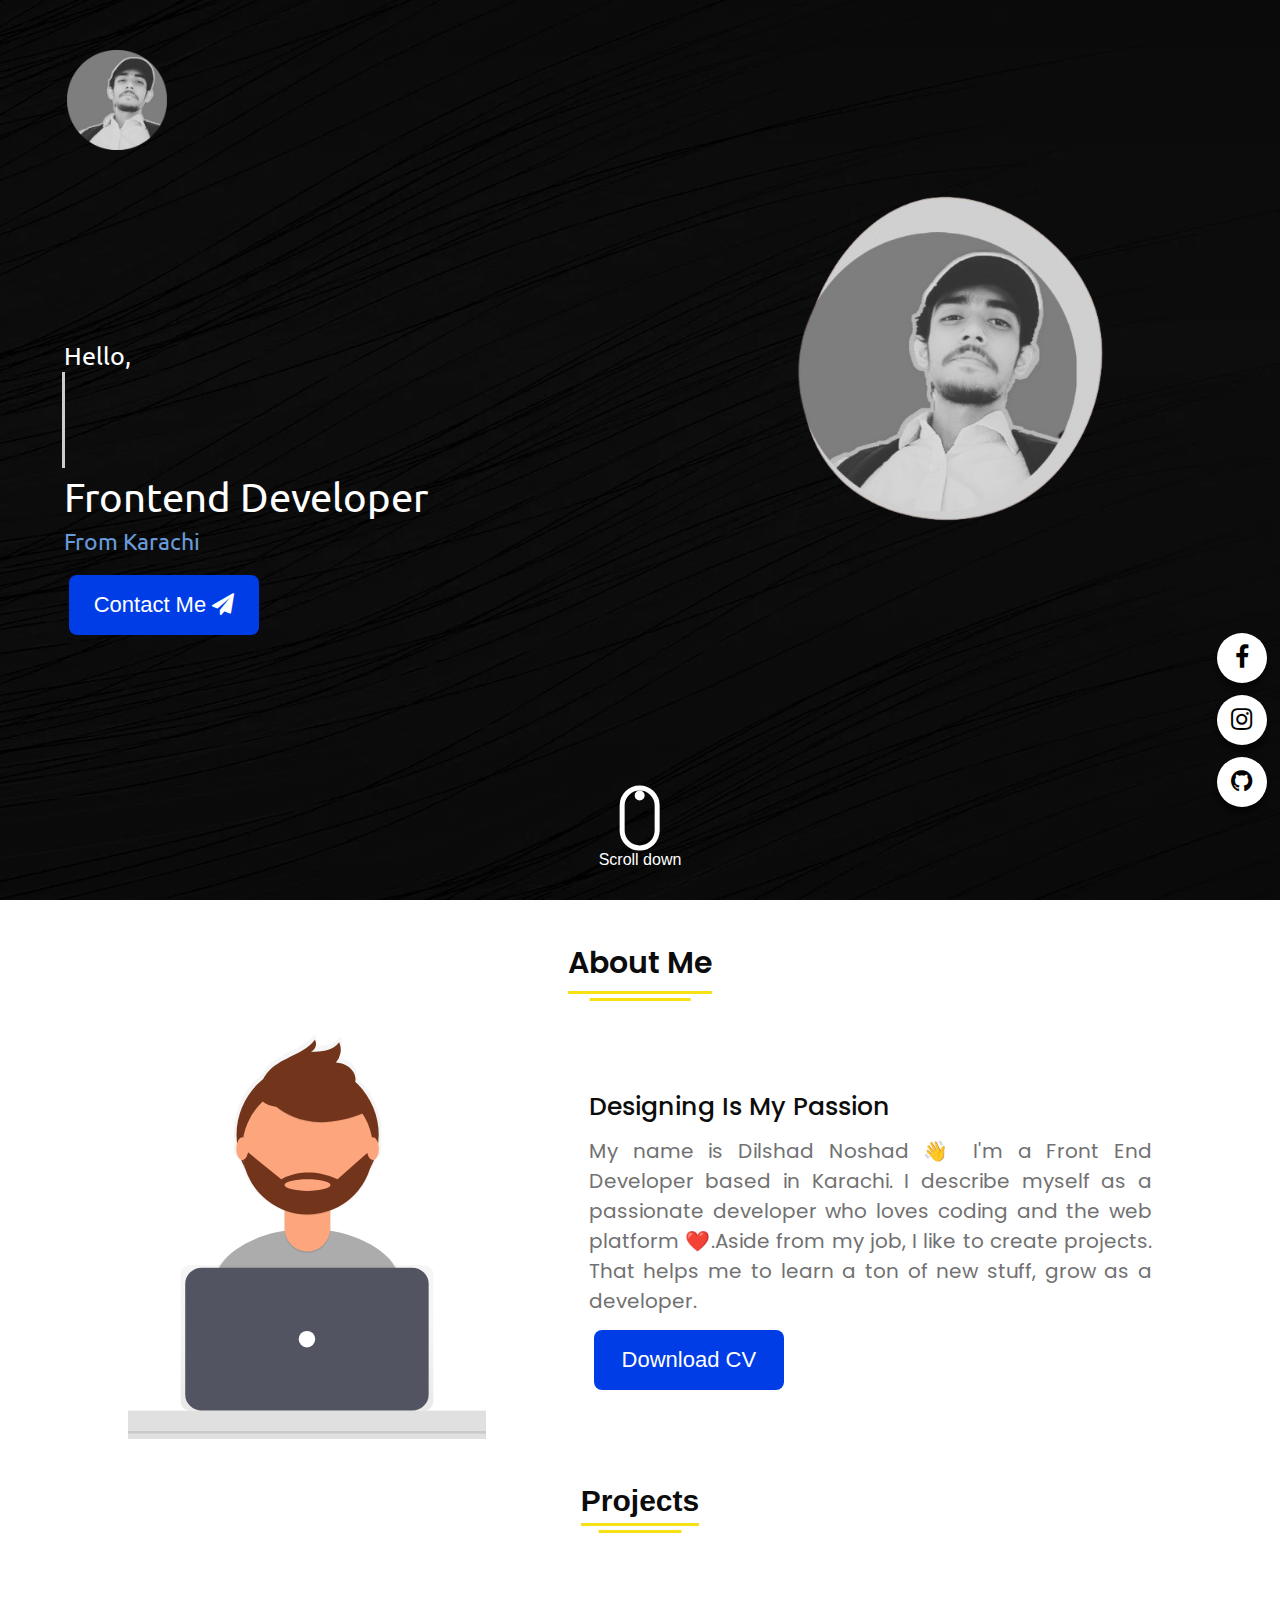
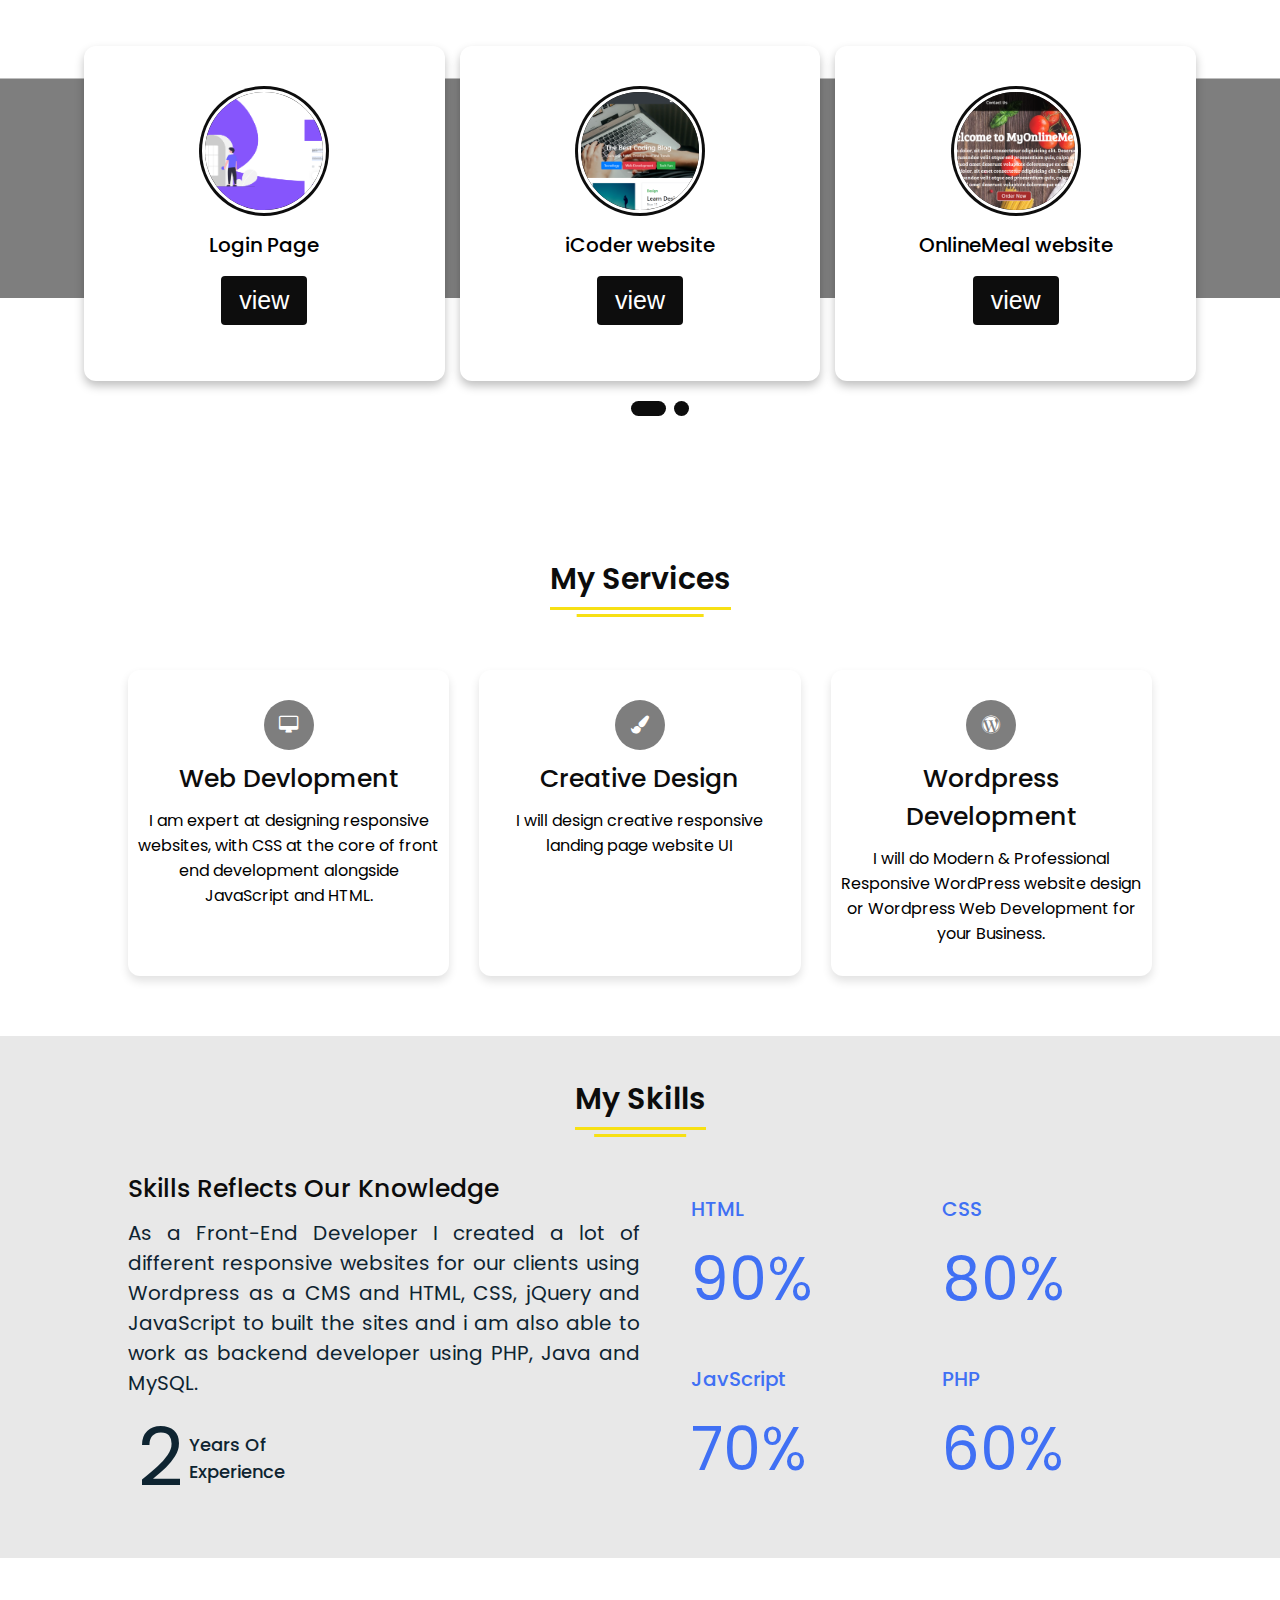
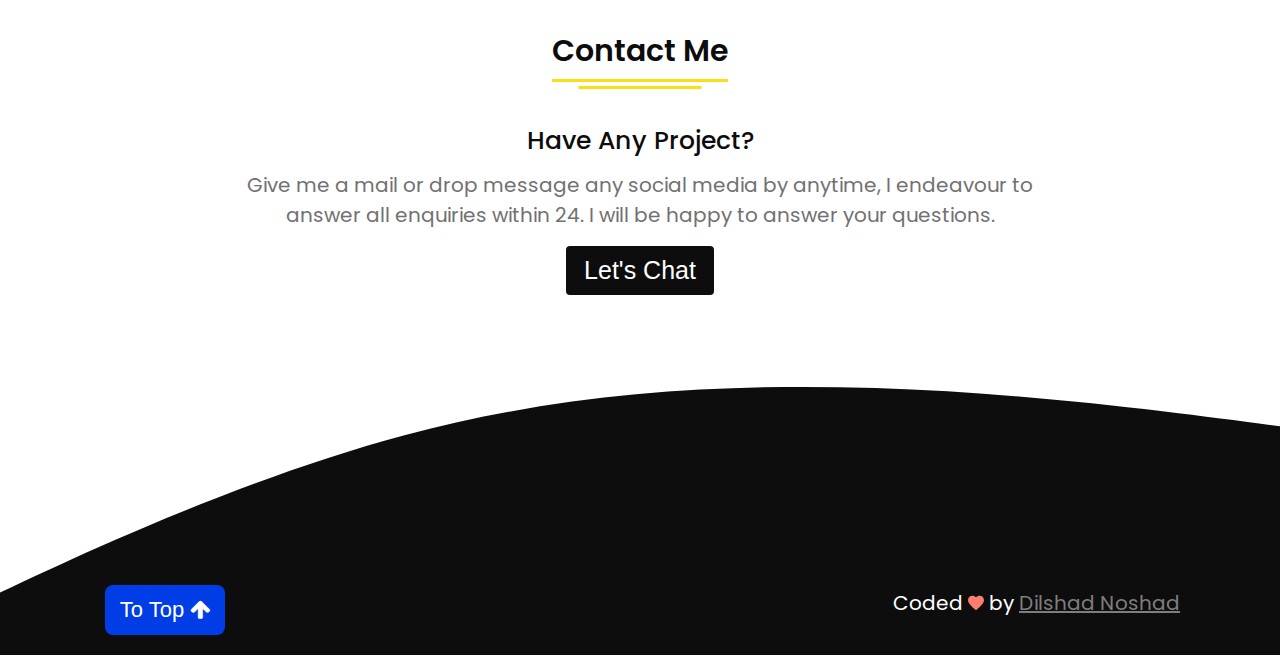
<file: index.html>
<!DOCTYPE html>
<html lang="en">

<head>
  <meta charset="UTF-8">
  <meta http-equiv="X-UA-Compatible" content="IE=edge">
  <meta name="viewport" content="width=device-width, initial-scale=1.0">
  <title>frontendd.com | Portfoliyo website of Dilshad Noshad</title>
  <meta name="description" content="Generated by frontend Portfoliyo">
  <link rel="stylesheet" href="style.css">
  <link rel="stylesheet" href="https://cdnjs.cloudflare.com/ajax/libs/font-awesome/4.7.0/css/font-awesome.min.css">
  <link rel="shortcut icon" type="image/x-icon" href="1623427654.ico">
</head>
<body>
  <div id="preloader"></div>
  <header>
    <div class="menu-toggle" id="hamburger">
      <i class="fa fa-bars"></i>
    </div>
    <div class="overlay"></div>
    <div class="containerone">
      <nav>
        <img id="brand" src="circle-cropped.webp" alt="">
        <ul>
          <li><a href="#home">Home</a></li>
          <li><a href="#about">About</a></li>
          <li><a href="#services">Services</a></li>
          <li><a href="Contact.html">Contact</a></li>
        </ul>
      </nav>
    </div>
    <section class="home" id="home">
      <div class="home-content">
        <div class="text">
          <div class="text-one">Hello,</div>
          <div class="typewriter">
            <div class="text-two"><span class="typed-text"></span><span class="cursor">&nbsp;</span></div>
          </div>
          <div class="text-three">Frontend Developer</div>
          <div class="text-four">From Karachi</div>
        </div>
        <div>
          <div class="button-group">
            <a href="Contact.html">
            <button class="ripple-button button-blue">Contact Me <i class="fa fa-paper-plane" aria-hidden="true"></i></button></a>
          </div>
          <img id="sliderimg" src="blobdn.webp" alt="">
        </div>
    </section>

    <section>
      <div class="social-menu">
        <ul>
          <li><a href="https://www.facebook.com/dilshad.noshad.7" target="_blank"><i class="fa fa-facebook"></i></a>
          </li>
          <li><a href="https://www.instagram.com/dilshad_noshad009/" target="_blank"><i class="fa fa-instagram"></i></a>
          </li>
          <li><a href="https://github.com/DilshadNoshad" target="_blank"><i class="fa fa-github"></i></a></li>
        </ul>
      </div>
    </section>

    <section>
      <div id="scroll-down-animation">
        <span class="mouse">
          <span class="move"></span>
        </span>
        <h2>Scroll down</h2>
      </div>
    </section>
  </header>

  <main>
    <section class="about" id="about">
      <div class="content">
        <div class="title"><span>About Me</span></div>
        <div class="about-details">
          <div class="left">
            <img src="designer.svg" alt="">
          </div>
          <div class="right">
            <div class="topic">Designing Is My Passion</div>
            <p>My name is Dilshad Noshad 👋 I'm a Front End Developer based in Karachi. I describe myself as a passionate developer who loves coding and the web platform ❤️.Aside from my job, I like to create projects. That helps me to learn a ton of new stuff, grow as a developer.
            </p>
            <div class="button-group">
              <a href="" download="DilshadNoshad_resume">
              <button class="ripple-button button-blue" >Download CV</button></a>
            </div>
          </div>
        </div>
      </div>
    </section>

    <section class="projects">
      <div class="title"><span>Projects</span></div>
      <div class="containerpro">
        <input type="radio" name="dot" id="one">
        <input type="radio" name="dot" id="two">
        <div class="main-card">
          <div class="cards">
            <div class="card">
             <div class="content">
               <div class="img">
                 <img src="img1.webp" alt="smartsupport24by7.com/login">
               </div>
               <div class="details">
                 <div class="name">Login Page</div>
                 <div class="button">
                  <a href="https://smartsupport24by7.com/users/" target="_blank"><button >view</button></a>
                </div>
               </div>
               
             </div>
            </div>
            <div class="card">
             <div class="content">
               <div class="img">
                 <img src="img2.webp" alt="dilshadnoshad.github.io/iCoderBoostrap">
               </div>
               <div class="details">
                 <div class="name">iCoder website</div>
                 <div class="button">
                  <a href="https://dilshadnoshad.github.io/iCoderBoostrap/" target="_blank"><button >view</button></a>
                </div>
               </div>
               
             </div>
            </div>
            <div class="card">
             <div class="content">
               <div class="img">
                 <img src="img3.webp" alt="dilshadnoshad.github.io/FoodDeliveryCSS/">
               </div>
               <div class="details">
                 <div class="name">OnlineMeal website</div>
                 <div class="button">
                  <a href="https://dilshadnoshad.github.io/FoodDeliveryCSS/" target="_blank"><button >view</button></a>
                </div>
               </div>
               
             </div>
            </div>
          </div>
          <div class="cards">
            <div class="card">
             <div class="content">
               <div class="img">
                 <img src="img4.webp" alt="dilshadnoshad.github.io/Responsive-Contact-form/">
               </div>
               <div class="details">
                 <div class="name">Contact form</div>
                 <div class="button">
                  <a href="https://dilshadnoshad.github.io/Responsive-Contact-form/" target="_blank"><button >view</button></a>
                </div>
               </div>
               
             </div>
            </div>
            <div class="card">
             <div class="content">
               <div class="img">
                 <img src="img5.webp" alt="hosservices.com">
               </div>
               <div class="details">
                 <div class="name">Team hosservices website</div>
                 <div class="button">
                  <a href="https://hosservices.com/" target="_blank"><button >view</button></a>
                </div>
               </div>
               
             </div>
            </div>
            <div class="card">
             <div class="content">
               <div class="img">
                 <img src="img6.webp" alt="smartlearning.pk">
               </div>
               <div class="details">
                 <div class="name">Book Website</div>
                 <div class="button">
                  <a href="https://smartlearning.pk/" target="_blank"><button >view</button></a>
                </div>
               </div>
               
             </div>
            </div>
          </div>
          
        </div>
        <div class="point">
          <label for="one" class=" active one"></label>
          <label for="two" class="two"></label>
        </div>
      </div>
    </section>
    <!-- My Services Section Start -->
    <section class="services" id="services">
      <div class="content">
        <div class="title"><span>My Services</span></div>
        <div class="boxes">
          <div class="box">
            <div class="icon">
              <i class="fa fa-desktop"></i>
            </div>
            <div class="topic">Web Devlopment</div>
            <p style="
    font-size: 1.6rem;
">I am expert at designing responsive websites, with CSS at the core of front end development alongside JavaScript and HTML.</p>
          </div>
          <div class="box">
            <div class="icon">
              <i class="fa fa-paint-brush"></i>
            </div>
            <div class="topic">Creative Design</div>
            <p style="
    font-size: 1.6rem;
">I will design creative responsive landing page website UI</p>
          </div>
          <div class="box">
            <div class="icon">
              <i class="fa fa-wordpress"></i>
            </div>
            <div class="topic">Wordpress Development</div>
            <p style="
    font-size: 1.6rem;
">I will do Modern & Professional Responsive WordPress website design or Wordpress Web Development for your Business.</p>
          </div>
<!--          <div class="box">-->
<!--            <div class="icon">-->
<!--              <i class="fa fa-android"></i>-->
<!--            </div>-->
<!--            <div class="topic">Icon Design</div>-->
<!--            <p style="-->
<!--    font-size: 1.2rem;-->
<!--">Lorem ipsum dolor sit amet, consectetur adipisicing elit. Mollitia autem quam odio, qui voluptatem-->
<!--              eligendi?</p>-->
<!--          </div>-->
<!--          <div class="box">-->
<!--            <div class="icon">-->
<!--              <i class="fa fa-camera-retro"></i>-->
<!--            </div>-->
<!--            <div class="topic">Photography</div>-->
<!--            <p style="-->
<!--    font-size: 1.2rem;-->
<!--">Lorem ipsum dolor sit amet, consectetur adipisicing elit. Mollitia autem quam odio, qui voluptatem-->
<!--              eligendi?</p>-->
<!--          </div>-->
<!--          <div class="box">-->
<!--            <div class="icon">-->
<!--              <i class="fa fa-tablet-alt"></i>-->
<!--            </div>-->
<!--            <div class="topic">Apps Devlopment</div>-->
<!--            <p style="-->
<!--    font-size: 1.2rem;-->
<!--">Lorem ipsum dolor sit amet, consectetur adipisicing elit. Mollitia autem quam odio, qui voluptatem-->
<!--              eligendi?</p>-->
<!--          </div>-->
        </div>
      </div>
    </section>

    <section class="skills" id="skills">
      <div class="content">
        <div class="title"><span>My Skills</span></div>
        <div class="skills-details">
          <div class="text">
            <div class="topic">Skills Reflects Our Knowledge</div>
            <p>As a Front-End Developer I created a lot of different responsive websites for our clients using Wordpress as a CMS and HTML, CSS, jQuery and JavaScript to built the sites and i am also able to work as backend developer using PHP, Java and MySQL.</p>
            <div class="experience">
              <div class="num">2</div>
              <div class="exp">Years Of <br> Experience</div>
            </div>
          </div>
          <div class="boxes">
            <div class="box">
              <div class="topic">HTML</div>
              <div class="per">90%</div>
            </div>
            <div class="box">
              <div class="topic">CSS</div>
              <div class="per">80%</div>
            </div>
            <div class="box">
              <div class="topic">JavScript</div>
              <div class="per">70%</div>
            </div>
            <div class="box">
              <div class="topic">PHP</div>
              <div class="per">60%</div>
            </div>
          </div>
        </div>
      </div>
    </section>

    <!-- Contact Me section Start -->
    <section class="contact" id="contact">
      <div class="content">
        <div class="title"><span>Contact Me</span></div>
        <div class="text">
          <div class="topic">Have Any Project?</div>
          <p>Give me a mail or drop message any social media by anytime, I endeavour to answer all enquiries within 24. I will be happy to answer your questions.</p>
          <div class="button">
            <a href="Contact.html"><button >Let's Chat</button></a>
          </div>
        </div>
      </div>
    </section>
  </main>

  <!-- Footer Section Start -->
  <footer>
    <div class="Footer__StyledWrapper-sc-1q5z2ep-0 efkgJC"><span class="Footer__StyledButton-sc-1q5z2ep-1 gLFmOC">
      <div class="button-group">
        <a href="#home">
      <button id="top" class="ripple-button button-blue">To Top <i class="fa fa-arrow-up" aria-hidden="true"></i> </button></a>
    </div>
  </span><p class="Footer__StyledText-sc-1q5z2ep-2 khwEoh">Coded <svg viewBox="0 0 38 35" fill="none" xmlns="http://www.w3.org/2000/svg" class="Heart__StyledSvg-sc-199y27-0 cEgGto"><path d="M19 35L16.245 32.4823C6.46 23.5749 0 17.7003 0 10.4905C0 4.6158 4.598 0 10.45 0C13.756 0 16.929 1.54496 19 3.98638C21.071 1.54496 24.244 0 27.55 0C33.402 0 38 4.6158 38 10.4905C38 17.7003 31.54 23.5749 21.755 32.5014L19 35Z" fill="#FF7D6E" class="Heart__StyledPath-sc-199y27-1 fGqlhA"></path></svg> by <!-- -->  <a id="dinsta" href="https://www.instagram.com/dilshad_noshad009/" target="_blank"><u>Dilshad Noshad</u></a></p></div>
  </footer>
</body>
<script src="script.js"></script>
</html>
</file>
<file: style.css>
/* Google Font CDN Link */
@import url('https://fonts.googleapis.com/css2?family=Poppins:wght@400;500;600;700&family=Ubuntu:wght@400;500;700&display=swap');
@import url('https://fonts.googleapis.com/css?family=Heebo:400,700|Open+Sans:400,700');
* {
    margin: 0;
    padding: 0;
    box-sizing: border-box;
}
/* tpewriter */
.typewriter {
  display: flex;
}
.typewriter p {
  font-size: 3rem;
  padding: 0.5rem;
  font-weight: bold;
  letter-spacing: 0.1rem;
  text-align: center;
  overflow: hidden;
  color: #fff;
}
.typewriter p span.typed-text {
  font-weight: normal;
  color: #dd7732;
}
.typewriter span.cursor {
  display: inline-block;
  background-color: #ccc;
  margin-left: 0.1rem;
  width: 3px;
  animation: blink 1s linear infinite alternate;
}
.typewriter p span.cursor.typing {
  animation: none;
}
@keyframes blink {
  50% {
    opacity: 0;
  }
  100% {
    opacity: 1;
  }
}
/* typing style */
/* .wrapper {
  display: flex;
}

.typing-demo {
  width: 17ch;
  animation: typing 2s steps(18), blink .5s step-end infinite alternate;
  white-space: nowrap;
  overflow: hidden;
  border-right: 3px solid;
  animation-delay: 2s;
  
}

@keyframes typing {
  from {
    width: 0
  }
}
    
@keyframes blink {
  50% {
    border-color: transparent
  }
} */

/* Custom Scroll Bar CSS */
::-webkit-scrollbar {
    width: 12px;
}
::-webkit-scrollbar-track {
    background: #0C0C0C;
}
::-webkit-scrollbar-thumb {
    background: #f7e014ee;
    border-radius: 12px;
    transition: all 0.3s ease;
}

::-webkit-scrollbar-thumb:hover {
    background: #F7E014;
}
html{
    scroll-behavior: smooth;
    font-size: 10px;
    font-family: 'Robote Cn' , sans-serif;
}

a {
    text-decoration: none;
    color: #eee;
}
header{
    width: 100%;
    height: 100vh;
    background: linear-gradient(to bottom, rgba(0,0,0,.3), rgba(0,0,0,.3)), url("background.webp") center no-repeat;
    background-size: cover;
    position: relative;
    overflow: hidden;
}

#preloader{
  background: #fff url(preloader.gif) no-repeat center center;
  background-size: 35%;
  height: 100vh;
  width: 100%;
  position: fixed;
  z-index: 100;
}
.containerone {
    max-width: 120rem;
    width: 90%;
    margin: 0 auto;
}

.menu-toggle{
    position: fixed;
    top: 2.5rem;
    right: 2.5rem;
    color: #eeeeee;
    font-size: 3rem;
    cursor: pointer;
    z-index: 1000;
    display: none;
}

nav{
    padding-top: 5rem;
    display: flex;
    justify-content: space-between;
    align-items: center;
    text-transform: uppercase;
    font-size: 1.6rem;
}

#brand{
    margin: 4px 14px;
    margin: 0px 3px; 
     height: 100px;
     animation-name: spin;
  animation-duration: 9000ms;
  animation-iteration-count: infinite;

}

@keyframes spin {
    0% { opacity: 0; transform: scale(0.5); }
100% { opacity: 1; transform: scale(1); }
}

nav ul {
    display: flex;
    font-family: 'Ubuntu', sans-serif;
}

nav ul li{
    list-style: none;
    transform: translateX(100rem);
    animation: slideIn .5s forwards;
}

nav ul li:nth-child(1){
    animation-delay: 0s;
}
nav ul li:nth-child(2){
    animation-delay: .5s;
}
nav ul li:nth-child(3){
    animation-delay: 1s;
}
nav ul li:nth-child(4){
    animation-delay: 1.5s;
}

nav ul li a {
    padding: 1rem 0;
    margin: 0 3rem;
    position: relative;
    letter-spacing: 2px;
}

nav ul li a:last-child{
    margin-right: 0;
}

nav ul li a::before,
nav ul li a::after{
    content: '';
    position: absolute;
    width: 100%;
    height: 2px;
    background-color: #F7E014;
    left: 0;
    transform: scaleX(0);
    transition: all .5s;
}

nav ul li a::before{
    top: 0;
    transform-origin: left;
}
nav ul li a::after{
    bottom: 0;
    transform-origin: right;
}

.overlay{
    background-color: rgba(77, 77, 77, 0.507);
    position: fixed;
    right: 0;
    left: 0;
    top: 0;
    bottom: 0;
    transition: opacity 650ms;
    transform: scale(0);
    opacity: 0;
    display: none;
}

nav ul li a:hover::before,
nav ul li a:hover::after{
    transform: scaleX(1);
}


@keyframes slideIn{
    from{

    }
    to{
        transform: translateX(0);
    }
}

@media screen and (max-width: 1231px){
    #sliderimg{
        visibility: hidden;
    }
}
@media screen and (max-width: 700px){
    .menu-toggle{
        display: block;
    }
    nav{
        padding-top: 0;
        display: none;
        flex-direction: column;
        justify-content: space-evenly;
        align-items: center;
        height: 100vh;
        text-align: center;

    }
    nav ul {
        flex-direction: column;
    }
    nav ul li{
        margin-top: 5rem;
    }
    nav ul li a{
        margin: 0;
        font-size: 2.5rem;
    }

    .overlay.menu-open,
    nav.menu-open{
        display: flex;
        transform: scale(1);
        opacity: 1;
    }
}

/* //homeContent */
#sliderimg {
    float: right;
    height: 49rem;
      top: 12rem;
    right: 11rem;
    position: absolute;
    animation-name: pop;
    animation-duration: 1000ms;
    animation-timing-function: linear;
    
}
@keyframes pop {
    0% { opacity: 0; transform: scale(0.5); }
100% { opacity: 1; transform: scale(1); }
}
#sliderimg:hover {
    transform: translate(1rem,-1rem);
    transition: transform .5s ease-in-out;
    cursor: pointer;
}

.home {
    height: 75vh;
    width: 100%;
    background-size: cover;
    background-position: center;
    background-attachment: fixed;
    font-family: 'Ubuntu', sans-serif;
}
.home .home-content {
    width: 90%;
    height: 100%;
    margin: auto;
    display: flex;
    flex-direction: column;
    justify-content: center;
}

.home .text-one {
    font-size: 25px;
    color: #fff;
}

.home .text-two {
    color: #F7E014;
    font-size: 6vw;
    font-weight: 600;
    margin-left: -3px;
}

.home .text-three {
    font-size: 40px;
    margin: 5px 0;
    color: #fff;
}

.home .text-four {
    font-size: 23px;
    margin: 5px 0;
    color: #699bd8;
}

.ripple-button {
    width: 19rem;
    height: 6rem;
    
    color: #ffffff;
    
    border: none;
    border-radius: 0.8rem;
    
    outline: none;
    
    transition: box-shadow 0.2s ease;
    
    cursor: pointer;
    position: relative;
    
    overflow: hidden;
    margin-left: 0.5rem;
    font-size: 2.2rem;
  }
  
  span.ripple {
    background-color: rgba(255, 255, 255, 0.25);
    
    border-radius: 50%;
    
    position: absolute;
    
    transform: scale(0);
    animation: ripple 0.6s linear;
  }
  
  .button-blue {
    background-color: #003DE6;
    margin-top: 14px;
  }
  
  .button-blue:focus {
    box-shadow: 0 0 0 0.25rem rgba(25, 87, 255, 0.5);
  }
  
  .button-purple {
    background-color: #3D12B3;
  }
  
  .button-purple:focus {
    box-shadow: 0 0 0 0.25rem rgba(61, 18, 179, 0.5);
  }
  
  @keyframes ripple {
    to {
      transform: scale(4);
      opacity: 0;
    }
  }

/* Scroll icon */

  
  #scroll-down-animation {
    position: absolute;
    top: 93%;
    left: 50%;
    transform: translate(-50%,-50%);
    padding-bottom: 20px;
  }
  
  h2 {
    color: #fff;
    font-family: 'Roboto', 'Arial', sans-serif;
    font-weight: 200;
    font-size: 16px;
  }
  
  .mouse {
    margin: 0px auto;
    display: block;
    border-radius: 50px;
    border: 5px solid #fff;
    height: 65px;
    width: 40px;
    position: relative;
  }
  
  .move {
    position: absolute;
    background-color: #fff;
    height: 10px;
    width: 10px;
    border-radius: 50%;
    left: 50%;
    transform: translateX(-50%);
    animation: move 2s linear infinite;
  }
  
  @keyframes move {
    0% {
      transform: translate(-50%,2px);
      opacity: 0;
    }
    50% {
      transform: translate(-50%,40px);
      opacity: 1;
    }
    100% {
      transform: translate(-50%,49px);
      opacity: 0;
    }
  }
  
/* social icons */
  .social-menu ul {
    position: absolute;
    top: 80%;
    left: 97%;
    transform: translate(-50%, -50%);
    padding: 0;
    margin: 0px;
    display: block;
}
.social-menu ul li {
    list-style: none;
    margin: 12px 10px;
}
.social-menu ul li .fa {
    color: #000000;
    font-size: 25px;
    line-height: 50px;
    transition: .5s;
}
.social-menu ul li .fa:hover {
    color: #ffffff;
}
.social-menu ul li a {
    position: relative;
    display: block;
    width: 50px;
    height: 50px;
    border-radius: 50%;
    background-color: white;
    text-align: center;
    transition: 0.5s;
    transform: translate(0,0px);
    box-shadow: 0px 7px 5px rgba(0, 0, 0, 0.5);
}
.social-menu ul li a:hover {
    transform: rotate(0deg) skew(0deg) translate(0, -10px);
}
.social-menu ul li:nth-child(1) a:hover {
    background-color: #3b5999;
}
.social-menu ul li:nth-child(2) a:hover {
    background: radial-gradient(circle at 30% 107%, #fdf497 0%, #fdf497 5%, #fd5949 45%,#d6249f 60%,#285AEB 90%);
}
.social-menu ul li:nth-child(3) a:hover {
    background-color: #0C0C0C;
}

/* About me section */
  section .content{
    width: 80%;
    margin: 40px auto;
    font-family: 'Poppins', sans-serif;
  }
  .about .about-details{
    display: flex;
    justify-content: space-between;
    align-items: center;
  }
  section .title{
    display: flex;
    justify-content: center;
    margin-bottom: 40px;
  }
  section .title span{
    color: #0C0C0C;
    font-size: 30px;
    font-weight: 600;
    position: relative;
    padding-bottom: 8px;
  }
  section .title span::before,
  section .title span::after{
    content: '';
    position: absolute;
    height: 3px;
    width: 100%;
    background: #F7E014;
    left: 0;
    bottom: 0;
  }
  section .title span::after{
    bottom: -7px;
    width: 70%;
    left: 50%;
    transform: translateX(-50%);
  }
  .about .about-details .left{
    width: 45%;
  }
  .about .left img{
    height: 45vh;
    width: 28vw;
    object-fit: cover;
  }
  .about-details .right{
    width: 55%;
  }
  section  .topic{
    color: #0C0C0C;
    font-size: 25px;
    font-weight: 500;
    margin-bottom: 10px;
  }
  .about-details .right p{
    text-align: justify;
    color: #717171;
    font-size: 2rem;
  }
  section .button{
    margin: 16px 0;
  }
  section .button button{
    outline: none;
    padding: 8px 16px;
    border-radius: 4px;
    font-size: 25px;
    font-weight: 400;
    background: #0D0D0D;
    color: #fff;
    border: 2px solid transparent;
    cursor: pointer;
    transition: all 0.4s ease;
  }
  section .button button:hover{
    border-color: #0D0D0D;
    background-color: #fff;
    color: #0D0D0D;
  }

/* MY SKILLS */
.skills{
  background: #E8E8E8;
}
.skills .content{
  padding: 40px 0;
}
.skills .skills-details{
  display: flex;
  justify-content: space-between;
  align-items: center;
}
.skills-details .text{
  width: 50%;
}
.skills-details p{
  color: #0E2431;
  text-align: justify;
  font-size: 2rem;
}
.skills .skills-details .experience{
 display: flex;
 align-items: center;
 margin: 0 10px;
}
.skills-details .experience .num{
 color: #0E2431;
 font-size: 80px;
}
.skills-details .experience .exp{
 color: #0E2431;
 margin-left: 20px;
 font-size: 18px;
 font-weight: 500;
 margin: 0 6px;
}
.skills-details .boxes{
 width: 45%;
 display: flex;
 flex-wrap: wrap;
 justify-content: space-between;
}
.skills-details .box{
 width: calc(100% / 2 - 20px);
 margin: 20px 0;
}
.skills-details .boxes .topic{
 font-size: 20px;
 color: #4070f4;
}
.skills-details .boxes .per{
 font-size: 60px;
 color: #4070f4;
}

/* My Services CSS */
.services .boxes{
  display: flex;
  flex-wrap: wrap;
  justify-content: space-between;
}
.services .boxes .box{
  margin: 20px 0;
  width: calc(100% / 3 - 20px);
  text-align: center;
  border-radius: 12px;
  padding: 30px 10px;
  box-shadow: 0 5px 10px rgba(0, 0, 0, 0.12);
  cursor: default;
  transition: all 0.4s ease;
}
.services .boxes .box:hover{
  background: #E8E8E8;
  color: #fff;
}
.services .boxes .box .icon{
  height: 50px;
  width: 50px;
  background: #7E7E7E;
  border-radius: 50%;
  text-align: center;
  line-height: 50px;
  font-size: 18px;
  color: #fff;
  margin: 0 auto 10px auto;
  transition: all 0.4s ease;
}
.boxes .box:hover .icon{
  background-color: #0C0C0C;
  color: #fff;
}
.services .boxes .box:hover .topic,
.services .boxes .box:hover p{
  /* color: #0E2431; */
  transition: all 0.4s ease;
}
.services .boxes .box:hover .topic,
.services .boxes .box:hover p{
  color: #0C0C0C;
}
/* Contact Me CSS */
.contact{
  background: #fff;
}
.contact .content{
  margin: 0 auto;
  padding: 30px 0;
}
.contact .text{
  width: 80%;
  text-align: center;
  margin: auto;
  font-size: 2rem;
  color: #717171;
}

/* Footer CSS */
footer{
  padding-top: 100px;
  text-align: center;
  font-family: 'Poppins', sans-serif;
  background: url(footer.svg) no-repeat center center/cover;
}

/*fotter name and btn*/

.efkgJC {
  display: flex;
  -webkit-box-align: center;
  align-items: center;
  -webkit-box-pack: justify;
  justify-content: space-between;
  padding: 13rem 100px 2rem;

}
.cEgGto {
  width: 16px;
  height: 16px;
  margin: 0px 0.5rem;
}

.khwEoh {
  display: flex;
  -webkit-box-align: center;
  align-items: center;
  font-size: 2rem;
  color: #fff;
}

#dinsta{
  margin-left: .5rem;
  margin-left: .5rem;
    color: #7E7E7E;
}

#top{
  width: 12rem;
    height: 5rem;
    font-size: 2.2rem;
}

/*cards project  */
.projects::before{
  content: '';
    position: absolute;
    width: 100%;
    background: #7E7E7E;
    clip-path: inset(47% 0 0 0);
    z-index: -1;
    height: 46%;
}
.containerpro {
  max-width: 120rem;
    width: 90%;
    margin: 0 auto;
  overflow: hidden;
  padding: 80px 0;
}
.containerpro .main-card{
  display: flex;
  justify-content: space-evenly;
  width: 200%;
  transition: 1s;
}
#two:checked ~ .main-card{
  margin-left: -100%;
}
.containerpro .main-card .cards{
  width: calc(100% / 2 - 10px);
  display: flex;
  flex-wrap: wrap;
  margin: 0 20px;
  justify-content: space-between;
}
.main-card .cards .card{
  width: calc(100% / 3 - 10px);
  background: #fff;
  border-radius: 12px;
  padding: 0px;
  box-shadow: 0 5px 10px rgba(0, 0, 0, 0.25);
  transition: all 0.4s ease;
}
.main-card .cards .card:hover{
  transform: translateY(-15px);
}
.cards .card .content{
  width: 100%;
  display: flex;
  flex-direction: column;
  justify-content: center;
  align-items: center;
  text-align: center;
}
.cards .card .content .img{
  height: 130px;
  width: 130px;
  border-radius: 50%;
  padding: 3px;
  background: #0D0D0D;
  margin-bottom: 14px;
}
.card .content .img img{
  height: 100%;
  width: 100%;
  border: 3px solid #ffff;
  border-radius: 50%;
  object-fit: cover;
}
.card .content .name{
  font-size: 20px;
  font-weight: 500;
}
.card .content .job{
  font-size: 20px;
  color: #FF676D;
}
.card .content .media-icons{
  margin-top: 10px;
  display: flex;

}
.media-icons a{
  text-align: center;
  line-height: 33px;
  height: 35px;
  width: 35px;
  margin: 0 4px;
  font-size: 14px;
  color: #FFF;
  border-radius: 50%;
  border: 2px solid transparent;
  background: #FF676D;
  transition: all 0.3s ease;
}
.media-icons a:hover{
  color: #FF676D;
  background-color: #fff;
  border-color: #FF676D;
}
 .containerpro .point{
  width: 100%;
  display: flex;
  justify-content: center;
  margin: 20px;
}
.point label{
  height: 15px;
  width: 15px;
  border-radius: 20px;
  background: #fff;
  margin: 0 4px;
  cursor: pointer;
  transition: all 0.5s ease;
  background: #0D0D0D;
}
.point label.active{
  width: 35px;
  background: #0D0D0D;
}
#one:checked ~ .point .one{
  width: 35px;
}
#one:checked ~ .point .two{
  width: 15px;
}
#two:checked ~ .point .one{
  width: 15px;
}
#two:checked ~ .point .two{
  width: 35px;
}
input[type="radio"]{
  display: none;
}
@media (max-width: 768px) {
  .main-card .cards .card{
    margin: 20px 0 10px 0;
    width: calc(100% / 2 - 10px);
  }
}
@media (max-width: 600px) {
  .main-card .cards .card{
    /* margin: 20px 0 10px 0; */
    width: 100%;
  }
}


/* Responsive Media Query */
@media (max-width: 360px) {
  .card {
    margin: 10px 4px;
    padding: 0px;
    padding-top: 0px;
}
.details>h3 {
  font-size: 8px;
  margin: 1px 0 13px 0;
}
}
@media (max-width: 996px) {
  .social-menu ul{
    left: 91%;
  }
}
@media (max-width: 610px){
  .efkgJC {
    justify-content: center;
  }
  #top {
    width: 11rem;
    height: 5rem;
    font-size: 2rem;
    margin-right: 24px;
}
.khwEoh {
  font-size: 2rem;
}
}
@media (max-width: 1190px) {
  section .content{
    width: 85%;
  }
}
@media (max-width: 1000px) {
  .about .about-details{
    justify-content: center;
    flex-direction: column;
  }
  .about .about-details .left{
    display: flex;
    justify-content: center;
    width: 100%;
  }
  .about-details .right{
    width: 90%;
    margin: 40px 0;
  }
  .services .boxes .box{
    margin: 20px 0;
    width: calc(100% / 2 - 20px);
  }
}
@media (max-width: 900px) {
  .about .left img{
    height: 350px;
    width: 350px;
  }
}

@media (max-width: 750px) {
  nav .navbar{
    width: 90%;
  }
  nav .navbar .menu{
    position: fixed;
    left: -100%;
    top: 0;
    background: #0E2431;
    height: 100vh;
    max-width: 400px;
    width: 100%;
    padding-top: 60px;
    flex-direction: column;
    align-items: center;
    transition: all 0.5s ease;
  }
  .navbar.active .menu{
    left: 0;
  }
  nav .navbar .menu a{
    font-size: 23px;
    display: block;
    color: #fff;
    margin: 10px 0;
  }
  nav.sticky .menu a:hover{
    color: #4070f4;
  }
  nav .navbar .media-icons{
    display: none;
  }
  nav .menu-btn,
  .navbar .menu .cancel-btn{
    display: block;
  }
  .home .text-two{
    font-size: 65px;
  }
  .home .text-three{
    font-size: 35px;
  }
  .skills .skills-details{
    align-items: center;
    justify-content: center;
    flex-direction: column;
  }
  .skills-details .text{
    width: 100%;
    margin-bottom: 50px;
  }
  .skills-details .boxes{
    justify-content: center;
    align-items: center;
    width: 100%;
  }
  .services .boxes .box{
    margin: 20px 0;
    width: 100%;
  }
  .contact .text{
    width: 100%;
}
}

@media (max-width: 500px){
  .home .text-two{
    font-size: 55px;
  }
  .home .text-three{
    font-size: 33px;
  }
  .skills-details .boxes .per{
    font-size: 50px;
    color: #4070f4;
  }
}
</file>
